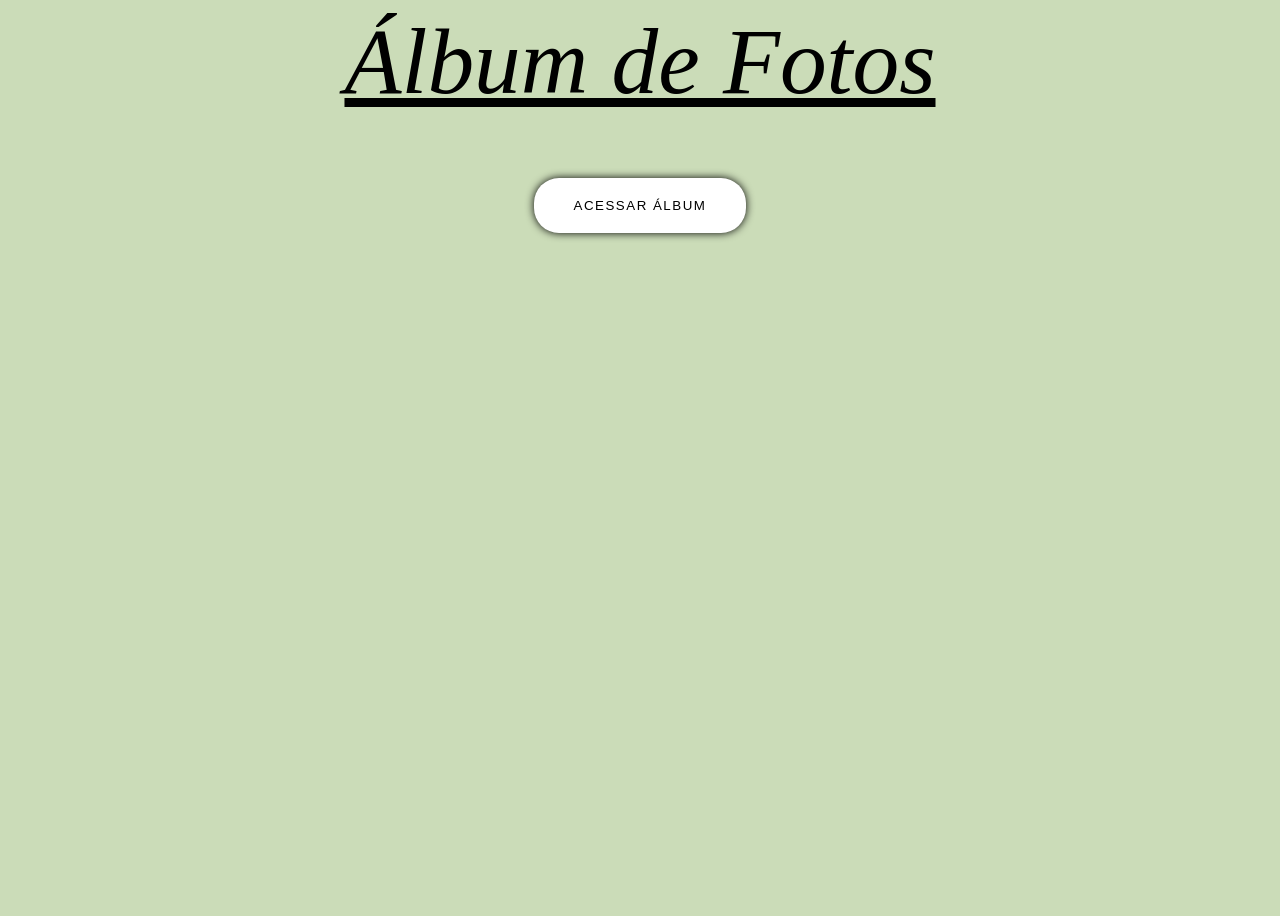
<file: index.html>
<html>
    <head>
        <title>Menu|Álbum de Fotos</title>
        <link rel="stylesheet" href="style.css">
		<link rel="icon" href="images/icone.png" type="image/png">
    </head>
    <body>
        <center>
            <h1><i>Álbum de Fotos</i></h1>
        </center>
        <center>
            <a href="menu.html">
                <button>Acessar Álbum</button>
            </a>
        </center>
    </body>
</html>
</file>
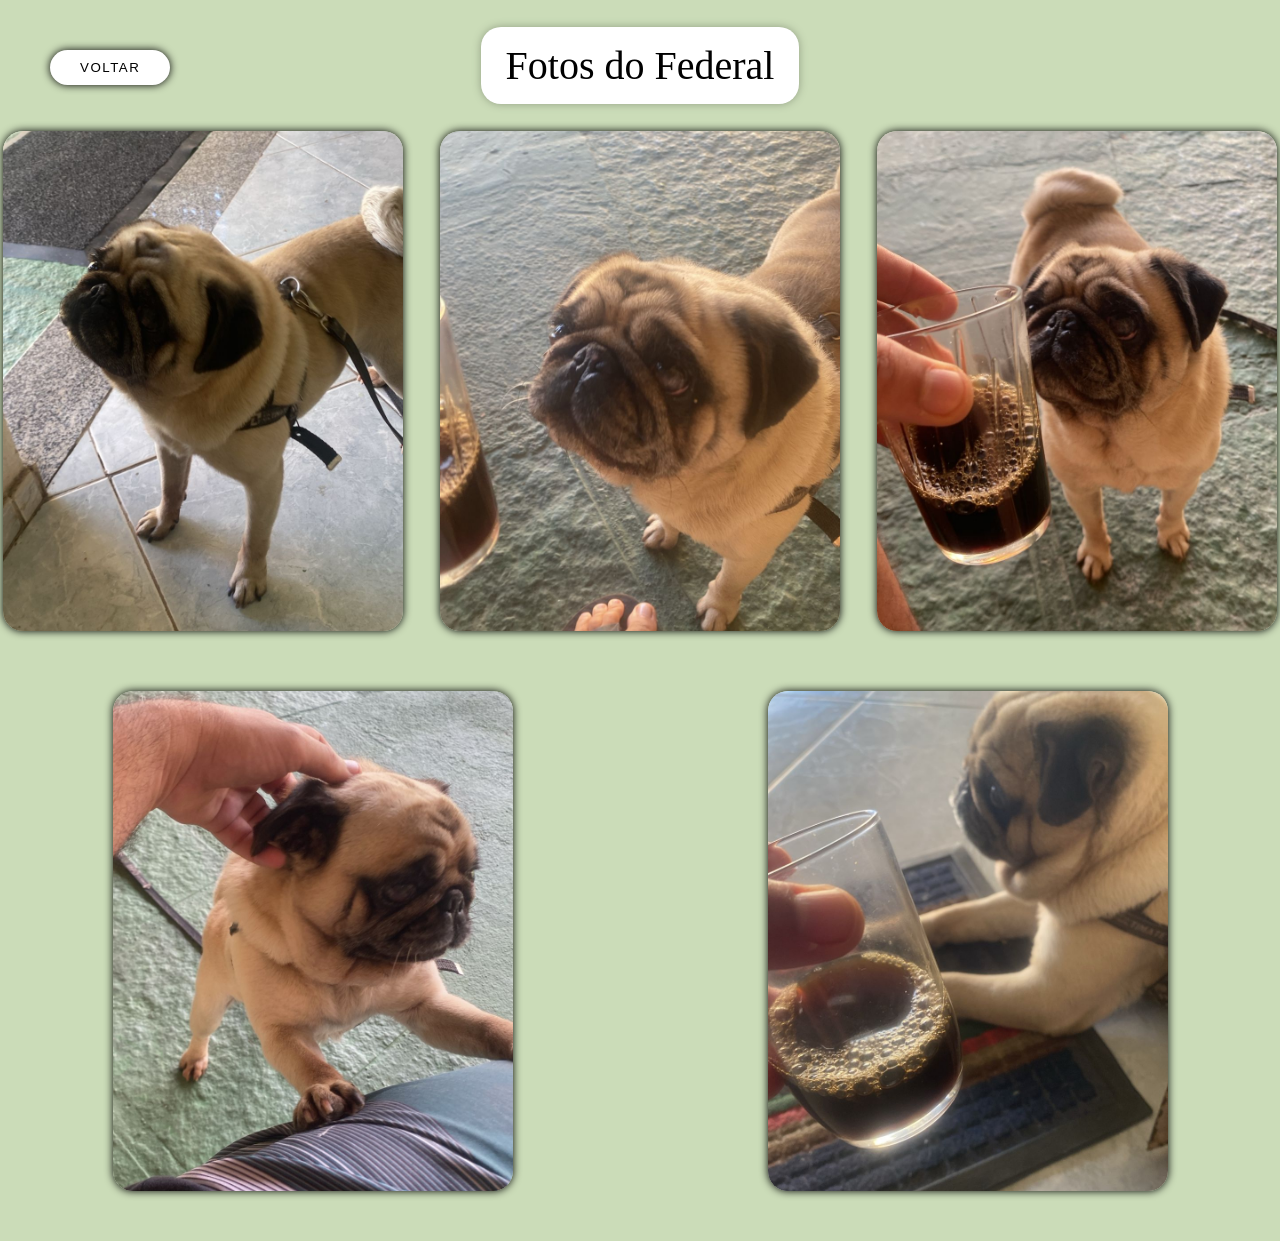
<file: fotosfederal.html>
<html>
    <head>
        <title>Álbum do Federal</title>
        <link rel="stylesheet" href="fotosfederal.css">
		<link rel="icon" href="images/icone.png" type="image/png">
    </head>
    <body>
        <center>
            <h1>Fotos do Federal</h1>
        </center>
		<div class="card">
			<a href="images/federal1.jpeg" target="_blank">
				<img src="images/federal1.jpeg">
			</a>
			<a href="images/federal2.jpeg" target="_blank">
				<img src="images/federal2.jpeg">
			</a>
			<a href="images/federal3.jpeg" target="_blank">
				<img src="images/federal3.jpeg">
			</a>
			<a href="images/federal4.jpeg" target="_blank">
				<img src="images/federal4.jpeg">
			</a>
			<a href="images/federal5.jpeg" target="_blank">
				<img src="images/federal5.jpeg">
			</a>
		</div>
        <a href="menu.html">
            <button>Voltar</button>
        </a>
    </body>
</html>
</file>
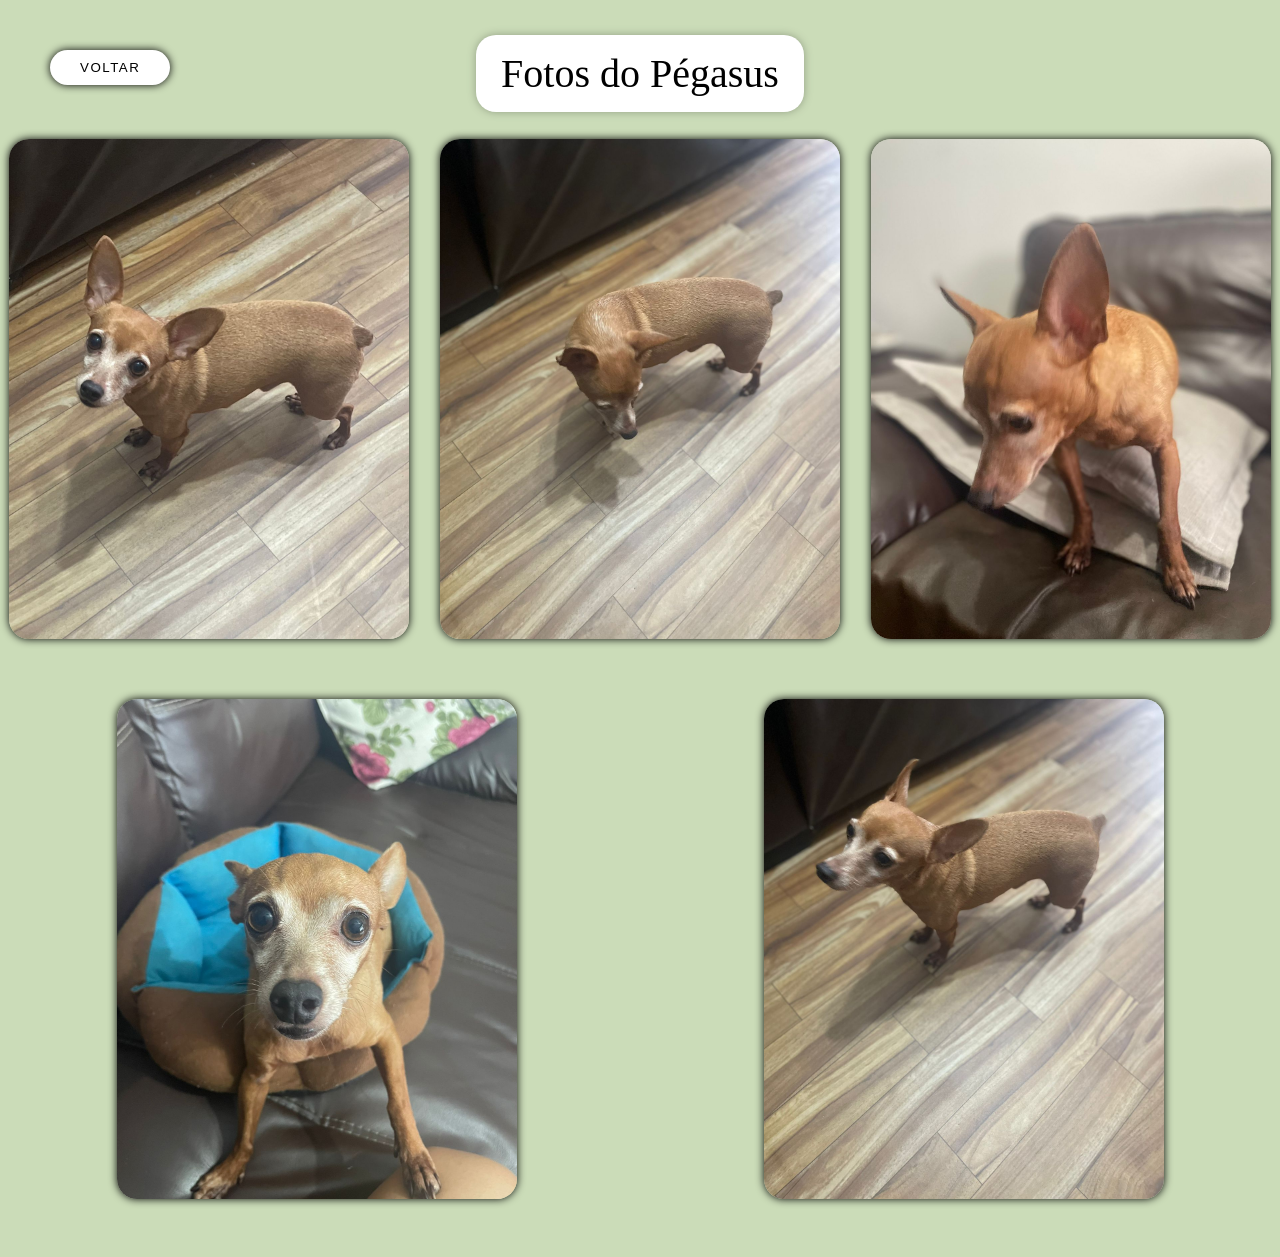
<file: fotospegasus.html>
<html>
    <head>
        <title>Álbum do pegasus</title>
        <link rel="stylesheet" href="fotospegasus.css">
		<link rel="icon" href="images/icone.png" type="image/png">
    </head>
    <body>
        <center>
            <h1>Fotos do Pégasus</h1>
        </center>
        <a href="menu.html">
            <button>Voltar</button>
        </a>
		<div class="card">
			<a href="images/pegasus1.jpeg" target="_blank">
				<img src="images/pegasus1.jpeg">
			</a>
			<a href="images/pegasus2.jpeg" target="_blank">
				<img src="images/pegasus2.jpeg">
			</a>
			<a href="images/pegasus3.jpeg" target="_blank">
				<img src="images/pegasus3.jpeg">
			</a>
			<a href="images/pegasus4.jpeg" target="_blank">
				<img src="images/pegasus4.jpeg">
			</a>
			<a href="images/pegasus5.jpeg" target="_blank">
				<img src="images/pegasus5.jpeg">
			</a>
		</div>	
    </body>
</html>
</file>
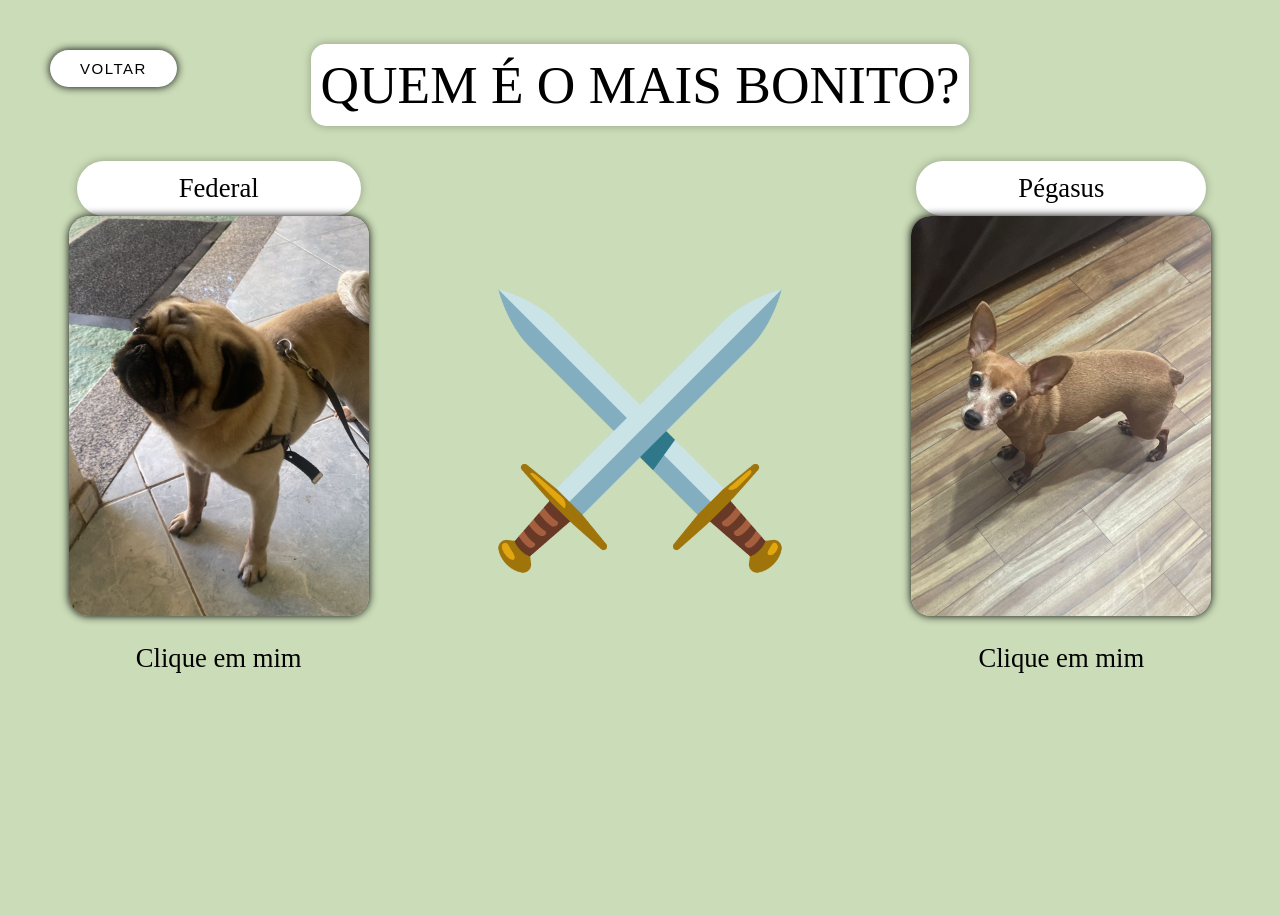
<file: menu.html>
<html>
	<head>
		<title>Seletor|Álbum de Fotos</title>
		<link rel="stylesheet" href="menu.css">
		<link rel="icon" href="images/icone.png" type="image/png">
	</head>
	<body>
		<center>
			<h1>QUEM É O MAIS BONITO?</h1>
		</center>
		
		<div class="batalha">
		
			<div class="card">
				<div class="nome"><p>Federal</p></div>
				<a href="fotosfederal.html">
					<img src="images/federal1.jpeg">
				</a>
				<p>Clique em mim</p>
			</div>
			
			<div class="espadas">
				<img src="images/espadas.png">
			</div>
		
			<div class="card">
				<div class="nome"><p>Pégasus</p></div>
				<a href="fotospegasus.html">
					<img src="images/pegasus1.jpeg">
				</a>
				<p>Clique em mim</p>
			</div>
		</div>
	
		<a href="index.html">
			<button>Voltar</button>
		</a>
	</body>
</html>
</file>
<file: style.css>
body {
    background-color:rgb(203,220,184);
    height:100vh;
	overflow:hidden;
}
h1 {
    font:70pt Georgia;
    text-decoration:underline;
}
button {
    padding:20px 40px;
    background-color:white;
    cursor:pointer;
    border-radius:25px;
    border:0;
    box-shadow:black 0 0 8px;
    transition:all 0.5s ease;
    letter-spacing:1.5px;
    text-transform:uppercase;
}
button:hover {
    letter-spacing:3px;
    box-shadow:black 0px 7px 29px 0px;
    background-color:rgb(220,220,220);
    color:white;
}
button:active {
    box-shadow:black 0px 0px 0px 0px;
    background-color:rgb(190,190,190);
    transform:translateY(10px);
    transition:100ms;
}
</file>
<file: fotosfederal.css>
body {
    background-color:rgb(203,220,184);
    min-height:100vh;
    margin:0;
	padding-bottom:50px;
}
h1 {
    font:30pt Georgia;
    background-color:white;
    display:inline-block;
    border-radius:20px;
    padding:15px 25px;
    box-shadow:rgb(146,159,132) 0 0 8px;
}
.card {
	display:flex;
	justify-content:space-around;
	align-items:center;
	flex-wrap:wrap;
	gap:60px 30px;
}
.card img {
	width:400px;
	height:500px;
	object-fit:cover;
	border-radius:20px;
	box-shadow:black 0 0 8px;
	transition:all 0.5s ease;
}
.card img:hover {
	box-shadow:black 0px 7px 29px 0px;
}
.card img:active {
	box-shadow:black 0px 0px 0px 0px;
	transform:translateY(10px);
	transition:100ms;
}
button{
    padding:10px 30px;
    border-radius:25px;
    position:absolute;
    top:50px;
    left:50px;
    border:0;
    letter-spacing:1.5px;
    text-transform:uppercase;
    background-color:white;
    box-shadow:black 0 0 8px;
    transition:all 0.5s ease;
}
button:hover {
    cursor:pointer;
    letter-spacing:3px;
    background-color:rgb(220,220,220);
    color:white;
    box-shadow:black 0px 7px 29px 0px;
}
button:active {
    box-shadow:black 0px 0px 0px 0px;
    background-color:rgb(190,190,190);
    transform:translateY(10px);
    transition:100ms;
}
</file>
<file: fotospegasus.css>
body {
    background-color:rgb(203,220,184);
    min-height:100vh;
	padding-bottom:50px;
}
h1 {
    font:30pt Georgia;
    background-color:white;
    display:inline-block;
    border-radius:20px;
    padding:15px 25px;
    box-shadow:rgb(146,159,132) 0 0 8px;
}
.card {
	display:flex;
	justify-content:space-around;
	align-items:center;
	flex-wrap:wrap;
	gap:60px 30px;
}
.card img {
	width:400px;
	height:500px;
	object-fit:cover;
	border-radius:20px;
	box-shadow:black 0 0 8px;
	transition:all 0.5s ease;
}
.card img:hover {
	box-shadow:black 0px 7px 29px 0px;
}
.card img:active {
	box-shadow:black 0px 0px 0px 0px;
	transform:translateY(10px);
	transition:100ms;
}
button {
    border-radius:25px;
    border:0;
    padding:10px 30px;
    background-color:white;
    position:absolute;
    left:50px;
    top:50px;
    letter-spacing:1.5px;
    text-transform:uppercase;
    box-shadow:black 0 0 8px;
    transition:all 0.5s ease;
}
button:hover {
    letter-spacing:3px;
    box-shadow:black 0px 7px 29px 0px;
    cursor:pointer;
    background-color:rgb(220,220,220);
    color:white;
}
button:active {
    box-shadow:black 0px 0px 0px 0px;
    background-color:rgb(190,190,190);
    transform:translateY(10px);
    transition:100ms;
}
</file>
<file: menu.css>
body {
	background-color: rgb(203,220,184);
	height: 100vh;
	overflow:hidden;
}
h1 {
	font: 40pt Georgia;
	background-color: white;
	display: inline-block;
	padding: 10px;
	border-radius: 15px;
	box-shadow: rgb(146,159,132) 0 0 8px;
}
.batalha {
	display:flex;
	justify-content:space-around;
	align-items:center;
}
.card {
	text-align:center;
	font:20pt Georgia;
}
.nome {
	background-color:white;
	border:2px solid white;
	border-radius:30px;
	width:fit-content;
	padding:10px 100px;
	margin:0 auto;
	box-shadow:rgb(146,159,132) 0 0 8px;
}
.nome p {
	margin:0;
}
.card img {
	width:300px;
	height:400px;
	object-fit:cover;
	border-radius:20px;
	box-shadow:black 0 0 8px;
	transition:all 0.5s ease;
}
.card img:hover {
	box-shadow:black 0px 7px 29px 0px;
}
.card img:active {
	box-shadow:black 0px 0px 0px 0px;
	transform:translateY(10px);
	transition:100ms;
}
.espadas img {
	width:300px;
}
button {
	padding:10px 30px;
	border-radius: 50px;
	cursor: pointer;
	border:0;
	background-color:white;
	box-shadow:black 0 0 8px;
	letter-spacing:1.5px;
	text-transform:uppercase;
	font-size:15px;
	transition:all 0.5s ease;
	position:absolute;
	top:50px;
	left:50px;
}
button:hover {
	letter-spacing:3px;
	box-shadow:black 0px 7px 29px 0px;
	background-color:rgb(220,220,220);
	color:white;
}
button:active {
	box-shadow:black 0px 0px 0px 0px;
	background-color:rgb(190,190,190);
	transform:translateY(10px);
	transition:100ms;
}
</file>
